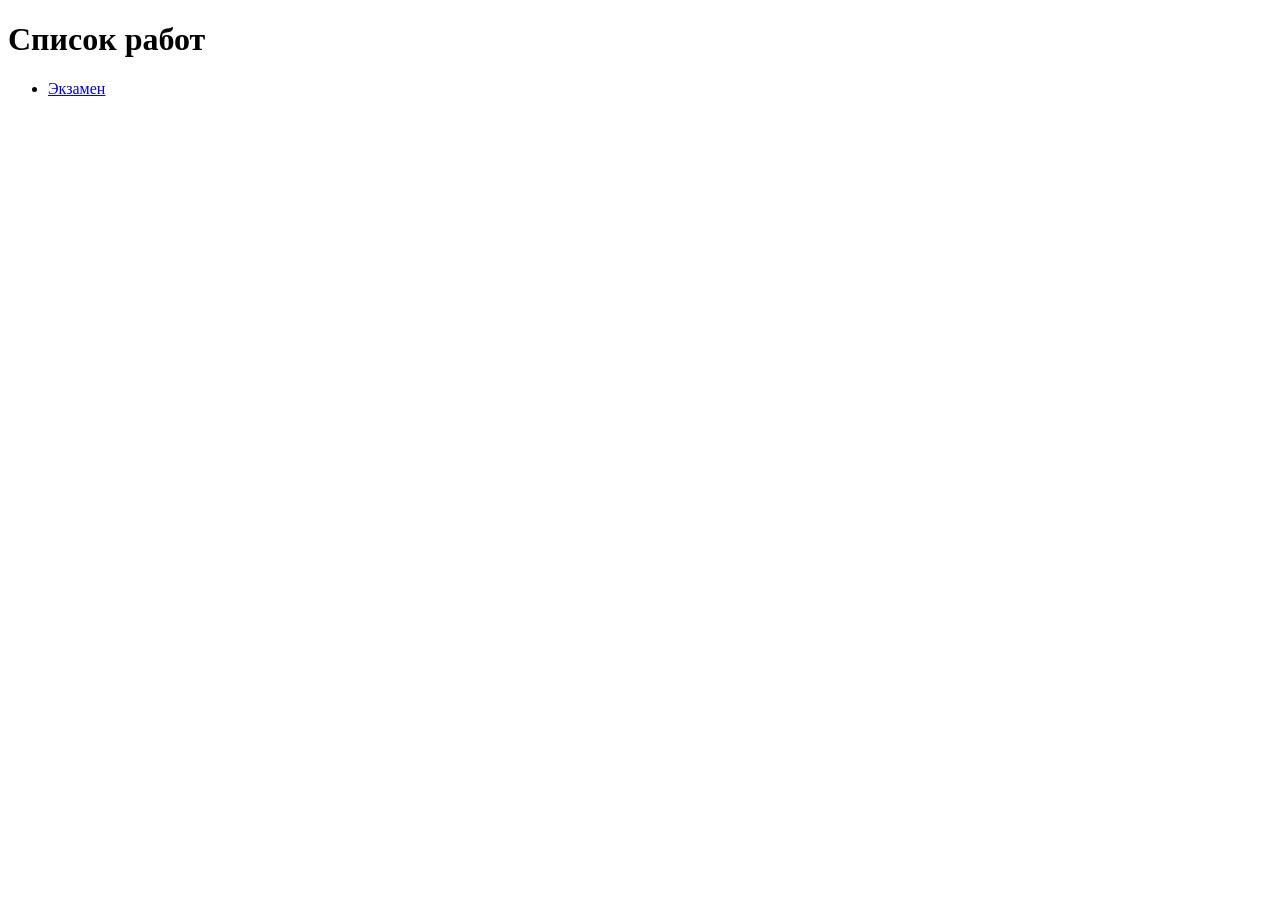
<file: index.html>
<!DOCTYPE html>
<html lang="ru">
<head>
    <meta charset="UTF-8">
    <title>Экзаменнационная работа</title>
</head>
<body>
    <h1>Список работ</h1>
    <ul>
        <li><a href="exam">Экзамен</a></li>
    </ul>
</body>
</html>
</file>
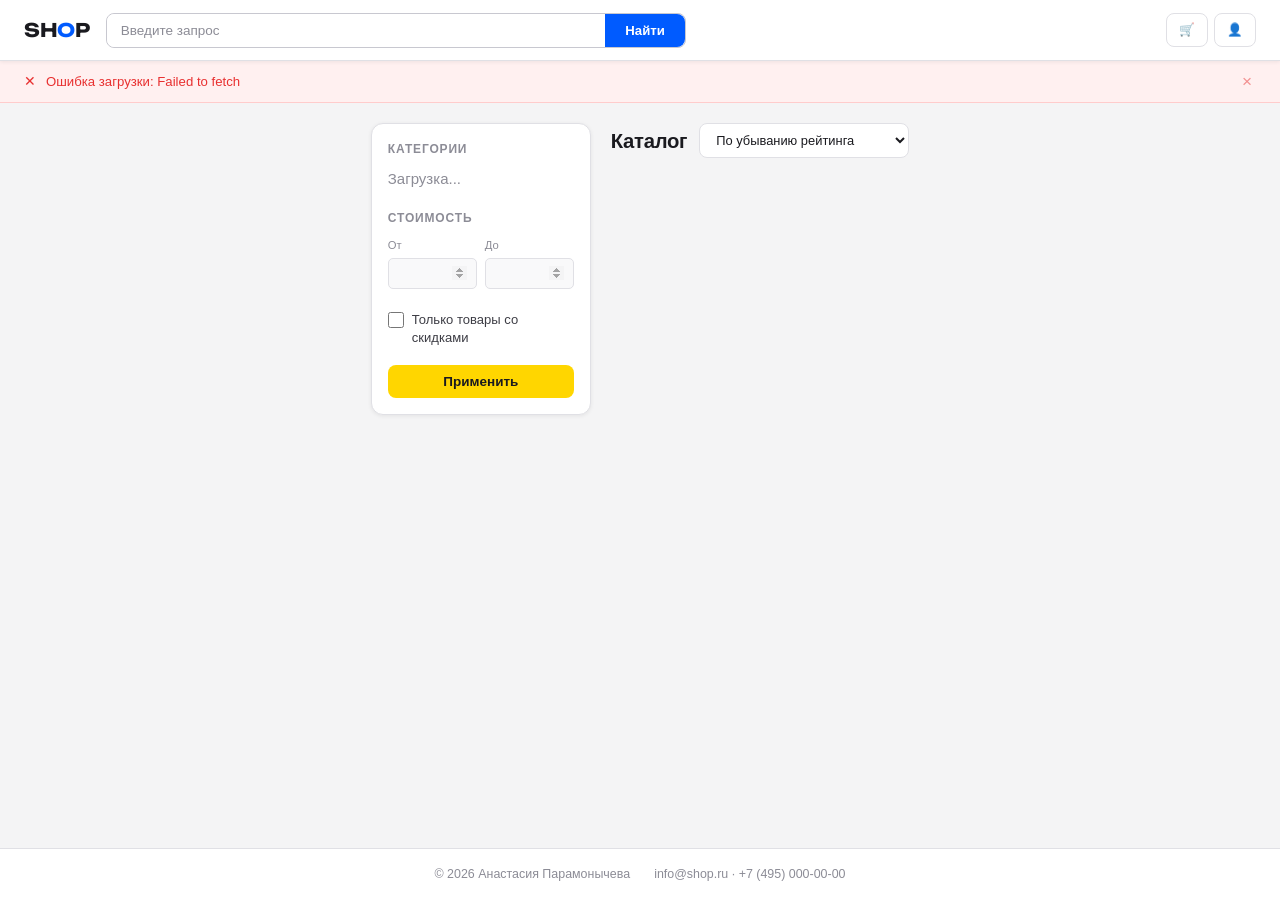
<file: exam/index.html>
<!DOCTYPE html>
<html lang="ru">
<head>
  <meta charset="UTF-8">
  <meta name="viewport" content="width=device-width, initial-scale=1.0">
  <title>SHOP — Каталог товаров</title>
  <link rel="stylesheet" href="css/style.css">
</head>
<body>

  <!-- шапка, чтобы было понятно где что -->
  <header class="header" role="banner">
    <div class="header__inner">
      <!-- логотип, букву О в кружочек обвела стилями -->
      <a href="index.html" class="header__logo">SH<span>O</span>P</a>

      <!-- поиск, сделала красивый инпут -->
      <div class="header__search" role="search">
        <input
          type="search"
          id="search-input"
          class="header__search-input"
          placeholder="Введите запрос"
          aria-label="Поиск по каталогу"
          autocomplete="off"
        >
        <button class="header__search-btn" id="search-btn" aria-label="Найти">Найти</button>
      </div>

      <!-- навигация, справа иконки -->
      <nav class="header__nav" aria-label="Навигация">
        <a href="cart.html" class="header__nav-btn" aria-label="Корзина">
          🛒
          <span class="header__cart-count hidden" aria-label="Товаров в корзине">0</span>
        </a>
        <a href="profile.html" class="header__nav-btn" aria-label="Личный кабинет">
          👤
        </a>
      </nav>
    </div>
  </header>

  <!-- уведомления, например когда товар добавили -->
  <div id="notifications" class="notifications" aria-live="polite"></div>

  <!-- тут главный контент -->
  <main class="page-layout" role="main">

    <!-- сайдбар с фильтрами, слева -->
    <aside class="sidebar" aria-label="Фильтры товаров">

      <!-- список категорий, загружается с бэка -->
      <section class="sidebar__section">
        <h2 class="sidebar__section-heading">Категории</h2>
        <div id="categories-list">
          <span class="text-muted">Загрузка...</span>
        </div>
      </section>

      <!-- фильтр по цене, сделала два поля -->
      <section class="sidebar__section">
        <h2 class="sidebar__section-heading">Стоимость</h2>
        <div class="price-range">
          <div class="price-range__field">
            <label for="price-from" class="price-range__label">От</label>
            <input
              type="number"
              id="price-from"
              class="price-range__input"
              min="0"
              aria-label="Минимальная цена"
            >
          </div>
          <div class="price-range__field">
            <label for="price-to" class="price-range__label">До</label>
            <input
              type="number"
              id="price-to"
              class="price-range__input"
              min="0"
              aria-label="Максимальная цена"
            >
          </div>
        </div>
      </section>

      <!-- галочка для товаров со скидкой -->
      <section class="sidebar__section">
        <label class="checkbox-item">
          <input type="checkbox" id="filter-discount">
          Только товары со скидками
        </label>
      </section>

      <!-- кнопка применить фильтры -->
      <button id="apply-filters" class="btn btn--apply">Применить</button>
    </aside>

    <!-- блок с товарами -->
    <section aria-label="Каталог товаров">
      <!-- заголовок и сортировка сверху -->
      <div class="catalog__header">
        <h1 class="catalog__title">Каталог</h1>
        <!-- выпадашка для сортировки, варианты все прописала -->
        <select id="sort-select" class="catalog__sort" aria-label="Сортировка товаров">
          <option value="rating-desc">По убыванию рейтинга</option>
          <option value="rating-asc">По возрастанию рейтинга</option>
          <option value="price-desc">По убыванию цены</option>
          <option value="price-asc">По возрастанию цены</option>
        </select>
      </div>

      <!-- сетка с карточками товаров, пока грузится спиннер -->
      <div id="goods-grid" class="catalog__grid" role="list">
        <div class="loader"><div class="loader__spinner"></div></div>
      </div>

      <!-- кнопка загрузить ещё, скрыта пока товаров мало -->
      <div class="catalog__more">
        <button id="load-more-btn" class="catalog__more-btn hidden">
          Загрузить ещё
        </button>
      </div>
    </section>

  </main>

  <!-- подвал с контактами -->
  <footer class="footer" role="contentinfo">
    <div class="footer__inner">
      <span>© 2026 Анастасия Парамонычева</span>
      <span class="footer__contacts">info@shop.ru · +7 (495) 000-00-00</span>
    </div>
  </footer>

  <!-- скрипты подключаю в правильном порядке -->
  <script src="js/api.js"></script>
  <script src="js/cart.js"></script>
  <script src="js/notifications.js"></script>
  <script src="js/catalog.js"></script>

</body>
</html>
</file>
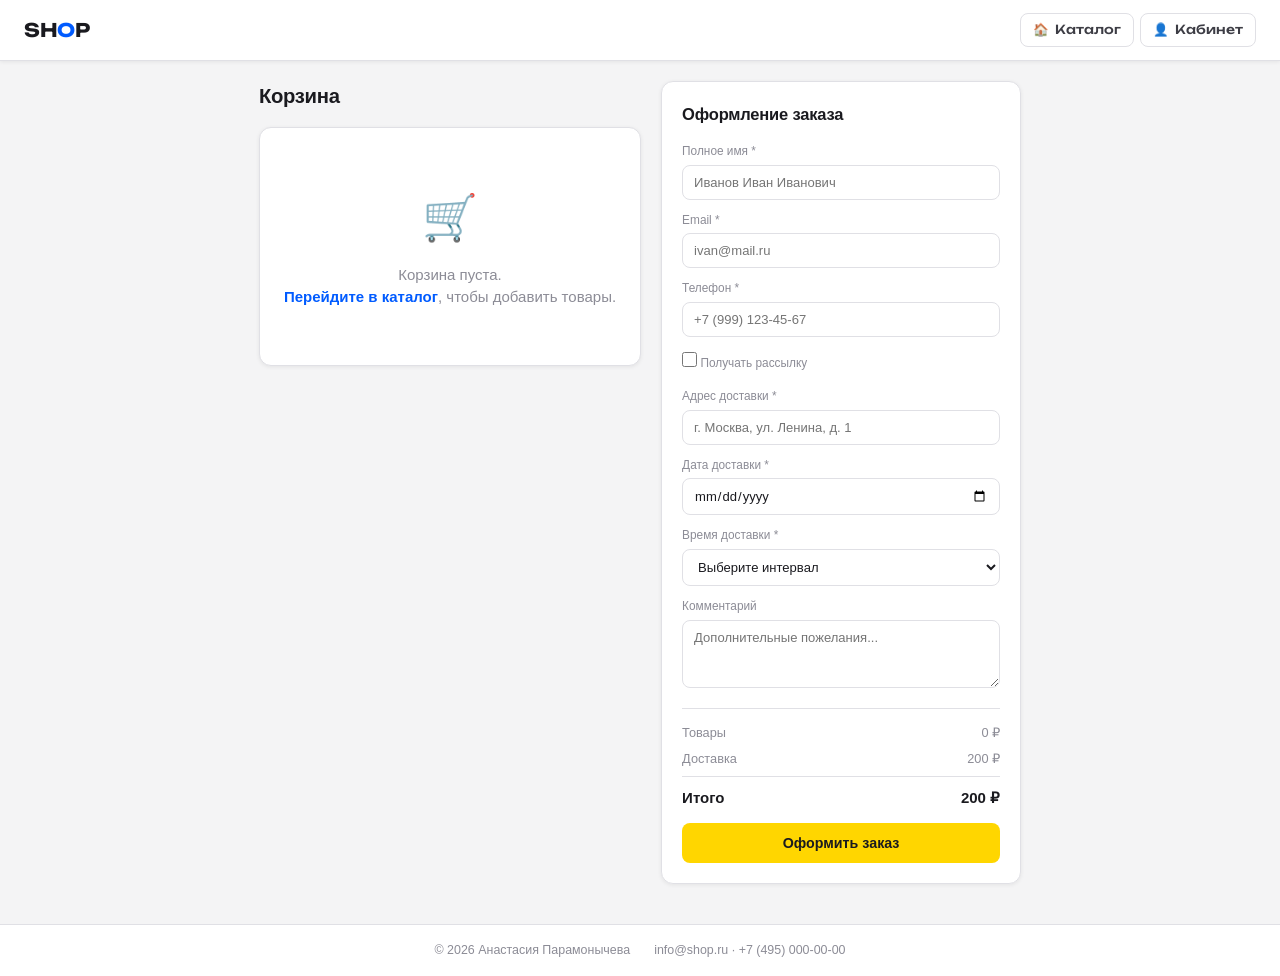
<file: exam/cart.html>
<!DOCTYPE html>
<html lang="ru">
<head>
  <meta charset="UTF-8">
  <meta name="viewport" content="width=device-width, initial-scale=1.0">
  <title>SHOP — Корзина</title>
  <link rel="stylesheet" href="css/style.css">
</head>
<body>

  <!-- шапка, как на других страницах, только вместо поиска пустышка -->
  <header class="header" role="banner">
    <div class="header__inner">
      <!-- логотип с буквой О в кружочке -->
      <a href="index.html" class="header__logo">SH<span>O</span>P</a>
      <!-- заглушка чтобы хедер не съезжал, поиска тут нет -->
      <div class="header__search header__search--hidden" aria-hidden="true"></div>
      <!-- навигация: каталог и кабинет -->
      <nav class="header__nav" aria-label="Навигация">
        <a href="index.html" class="header__nav-btn" aria-label="Каталог">🏠 <span>Каталог</span></a>
        <a href="profile.html" class="header__nav-btn" aria-label="Личный кабинет">👤 <span>Кабинет</span></a>
      </nav>
    </div>
  </header>

  <!-- контейнер для уведомлений, сюда будут падать сообщения -->
  <div id="notifications" class="notifications" aria-live="polite"></div>

  <!-- основная часть страницы, две колонки -->
  <main class="cart-page" role="main">

    <!-- левая колонка: список товаров в корзине -->
    <section aria-label="Товары в корзине">
      <h1 class="cart-section__title">Корзина</h1>

      <!-- заглушка пустой корзины, скрыта пока есть товары -->
      <div id="cart-empty" class="cart__empty hidden">
        <div class="cart__empty-icon">🛒</div>
        <p>Корзина пуста.<br>
          <a href="index.html">Перейдите в каталог</a>, чтобы добавить товары.
        </p>
      </div>

      <!-- сетка с карточками товаров, пока грузится спиннер -->
      <div id="cart-grid" class="cart__grid">
        <div class="loader"><div class="loader__spinner"></div></div>
      </div>
    </section>

    <!-- правая колонка: форма оформления заказа -->
    <aside>
      <div class="order-form">
        <h2 class="order-form__title">Оформление заказа</h2>

        <!-- имя, обязательное поле -->
        <div class="form-group">
          <label for="order-name">Полное имя *</label>
          <input type="text" id="order-name" class="form-control" placeholder="Иванов Иван Иванович" required>
        </div>

        <!-- email для подтверждения заказа -->
        <div class="form-group">
          <label for="order-email">Email *</label>
          <input type="email" id="order-email" class="form-control" placeholder="ivan@mail.ru" required>
        </div>

        <!-- телефон для связи с курьером -->
        <div class="form-group">
          <label for="order-phone">Телефон *</label>
          <input type="tel" id="order-phone" class="form-control" placeholder="+7 (999) 123-45-67" required>
        </div>

        <!-- чекбокс подписки на новости -->
        <div class="form-group">
          <label class="form-check">
            <input type="checkbox" id="order-subscribe">
            Получать рассылку
          </label>
        </div>

        <!-- куда везти товар -->
        <div class="form-group">
          <label for="order-address">Адрес доставки *</label>
          <input type="text" id="order-address" class="form-control" placeholder="г. Москва, ул. Ленина, д. 1" required>
        </div>

        <!-- когда везти, календарик -->
        <div class="form-group">
          <label for="order-date">Дата доставки *</label>
          <input type="date" id="order-date" class="form-control" required>
        </div>

        <!-- выбор временного интервала -->
        <div class="form-group">
          <label for="order-interval">Время доставки *</label>
          <select id="order-interval" class="form-control" required>
            <option value="">Выберите интервал</option>
            <option value="08:00-12:00">08:00 – 12:00</option>
            <option value="12:00-14:00">12:00 – 14:00</option>
            <option value="14:00-18:00">14:00 – 18:00</option>
            <option value="18:00-22:00">18:00 – 22:00</option>
          </select>
        </div>

        <!-- комментарий для курьера, необязательно -->
        <div class="form-group">
          <label for="order-comment">Комментарий</label>
          <textarea id="order-comment" class="form-control" placeholder="Дополнительные пожелания..."></textarea>
        </div>

        <!-- блок с итогами: товары, доставка, всего -->
        <div class="order-summary">
          <div class="order-summary__row">
            <span>Товары</span>
            <span id="summary-goods">0 ₽</span>
          </div>
          <div class="order-summary__row">
            <span>Доставка</span>
            <span id="summary-delivery">200 ₽</span>
          </div>
          <div class="order-summary__total">
            <span>Итого</span>
            <span id="summary-total">200 ₽</span>
          </div>
        </div>

        <!-- кнопка отправки заказа -->
        <button id="submit-order" class="order-form__submit">Оформить заказ</button>
      </div>
    </aside>

  </main>

  <!-- подвал с контактами и копирайтом -->
  <footer class="footer" role="contentinfo">
    <div class="footer__inner">
      <span>© 2026 Анастасия Парамонычева</span>
      <span class="footer__contacts">info@shop.ru · +7 (495) 000-00-00</span>
    </div>
  </footer>

  <!-- подключаю скрипты по порядку, cart-page.js отвечает за страницу корзины -->
  <script src="js/api.js"></script>
  <script src="js/cart.js"></script>
  <script src="js/notifications.js"></script>
  <script src="js/cart-page.js"></script>

</body>
</html>
</file>
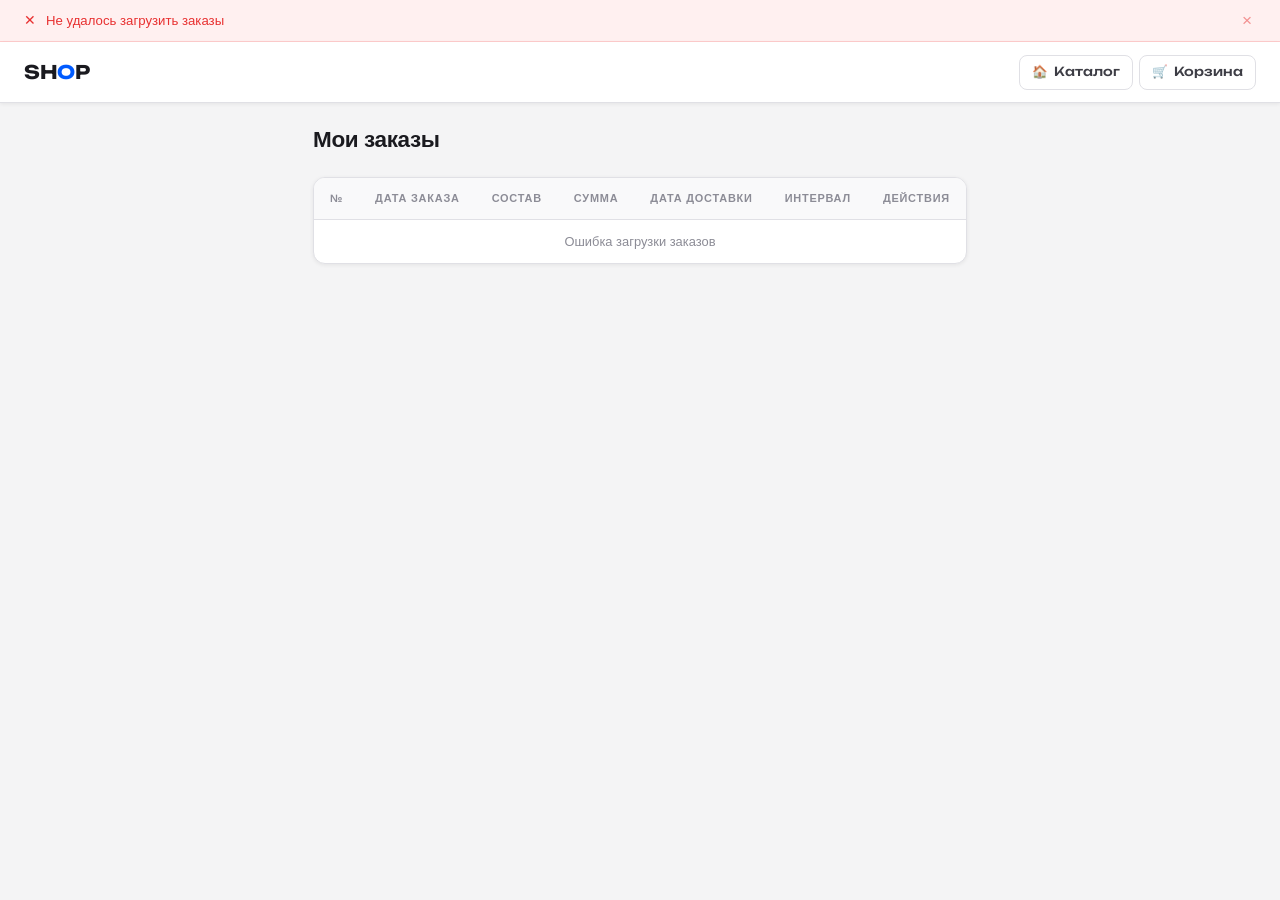
<file: exam/profile.html>
<!DOCTYPE html>
<html lang="ru">
<head>
  <meta charset="UTF-8">
  <meta name="viewport" content="width=device-width, initial-scale=1.0">
  <title>SHOP — Личный кабинет</title>
  <link rel="stylesheet" href="css/style.css">
</head>
<body>

  <!-- сверху будут всплывать уведомления, типа сохранилось или ошибка -->
  <div id="notifications" class="notifications" aria-live="polite"></div>

  <!-- шапка, тут без поиска, просто лого и навигация -->
  <header class="header" role="banner">
    <div class="header__inner">
      <!-- логотип, буква О в кружке -->
      <a href="index.html" class="header__logo">SH<span>O</span>P</a>

      <!-- пустышка для выравнивания, чтобы шапка не ломалась -->
      <div class="header__search header__search--hidden" aria-hidden="true"></div>

      <!-- менюшка с иконками, можно вернуться в каталог или в корзину -->
      <nav class="header__nav" aria-label="Навигация">
        <a href="index.html" class="header__nav-btn" aria-label="Каталог">
          🏠 <span>Каталог</span>
        </a>
        <a href="cart.html" class="header__nav-btn" aria-label="Корзина">
          🛒 <span>Корзина</span>
          <span class="header__cart-count">0</span>
        </a>
      </nav>
    </div>
  </header>

  <!-- тут таблица с заказами -->
  <main class="profile-page" role="main">
    <h1 class="profile-page__title">Мои заказы</h1>

    <div class="orders-table-wrap">
      <!-- таблица заказов, грузится с сервера -->
      <table class="orders-table" aria-label="Таблица заказов">
        <thead>
          <tr>
            <th scope="col">№</th>
            <th scope="col">Дата заказа</th>
            <th scope="col">Состав</th>
            <th scope="col">Сумма</th>
            <th scope="col">Дата доставки</th>
            <th scope="col">Интервал</th>
            <th scope="col">Действия</th>
          </tr>
        </thead>
        <tbody id="orders-tbody">
          <tr>
            <td colspan="7" class="orders-empty">
              <!-- пока грузится показываем спиннер -->
              <div class="loader"><div class="loader__spinner"></div></div>
            </td>
          </tr>
        </tbody>
      </table>
    </div>
  </main>


  <!-- модалка просмотра заказа, открывается по кнопке "глазик" -->
  <div id="modal-view" class="modal-overlay hidden" role="dialog" aria-modal="true" aria-labelledby="view-modal-title">
    <div class="modal">
      <div class="modal__header">
        <h2 class="modal__title" id="view-modal-title">Заказ</h2>
        <!-- крестик закрытия, обработчик в profile.js -->
        <button class="modal__close" aria-label="Закрыть">×</button>
      </div>
      <div class="modal__body" id="view-modal-content">
        <!-- сюда js подгрузит детали заказа -->
      </div>
      <div class="modal__footer">
        <button class="btn btn--secondary" data-action="cancel">Закрыть</button>
      </div>
    </div>
  </div>


  <!-- модалка редактирования заказа, там форма -->
  <div id="modal-edit" class="modal-overlay hidden" role="dialog" aria-modal="true" aria-labelledby="edit-modal-title">
    <div class="modal">
      <div class="modal__header">
        <h2 class="modal__title" id="edit-modal-title">Редактирование заказа</h2>
        <button class="modal__close" aria-label="Закрыть">×</button>
      </div>
      <div class="modal__body">

        <!-- поля формы, почти все обязательные -->
        <div class="form-group">
          <label for="edit-name">Имя *</label>
          <input type="text" id="edit-name" class="form-control" required>
        </div>

        <div class="form-group">
          <label for="edit-email">Email *</label>
          <input type="email" id="edit-email" class="form-control" required>
        </div>

        <div class="form-group">
          <label for="edit-phone">Телефон *</label>
          <input type="tel" id="edit-phone" class="form-control" required>
        </div>

        <!-- чекбокс подписки на рассылку -->
        <div class="form-group">
          <label class="form-check">
            <input type="checkbox" id="edit-subscribe">
            Получать рассылку
          </label>
        </div>

        <div class="form-group">
          <label for="edit-address">Адрес доставки *</label>
          <input type="text" id="edit-address" class="form-control" required>
        </div>

        <!-- дата доставки через календарик -->
        <div class="form-group">
          <label for="edit-delivery-date">Дата доставки</label>
          <input type="date" id="edit-delivery-date" class="form-control">
        </div>

        <!-- интервал доставки выпадающий список -->
        <div class="form-group">
          <label for="edit-interval">Интервал доставки</label>
          <select id="edit-interval" class="form-control">
            <option value="">Выберите интервал</option>
            <option value="08:00-12:00">08:00 – 12:00</option>
            <option value="12:00-14:00">12:00 – 14:00</option>
            <option value="14:00-18:00">14:00 – 18:00</option>
            <option value="18:00-22:00">18:00 – 22:00</option>
          </select>
        </div>

        <!-- комментарий к заказу, необязательное поле -->
        <div class="form-group">
          <label for="edit-comment">Комментарий</label>
          <textarea id="edit-comment" class="form-control"></textarea>
        </div>

      </div>
      <div class="modal__footer">
        <button class="btn btn--secondary" data-action="cancel">Отмена</button>
        <!-- кнопка сохранить, вешается обработчик в profile.js -->
        <button class="btn btn--primary" id="btn-save-edit">Сохранить</button>
      </div>
    </div>
  </div>


  <!-- модалка подтверждения удаления -->
  <div id="modal-delete" class="modal-overlay hidden" role="dialog" aria-modal="true" aria-labelledby="delete-modal-title">
    <div class="modal">
      <div class="modal__header">
        <h2 class="modal__title" id="delete-modal-title">Подтверждение</h2>
        <button class="modal__close" aria-label="Закрыть">×</button>
      </div>
      <div class="modal__body">
        <p>Вы уверены, что хотите удалить заказ? Это действие нельзя отменить.</p>
      </div>
      <div class="modal__footer">
        <button class="btn btn--secondary" data-action="cancel">Нет</button>
        <!-- кнопка подтверждения удаления -->
        <button class="btn btn--danger" id="btn-confirm-delete">Да, удалить</button>
      </div>
    </div>
  </div>


  <!-- подключаю скрипты, порядок важен чтобы ничего не сломалось -->
  <script src="js/api.js"></script>
  <script src="js/cart.js"></script>
  <script src="js/notifications.js"></script>
  <script src="js/profile.js"></script>

</body>
</html>
</file>
<file: exam/css/style.css>
/* ==========================================
   SHOP — Интернет-магазин
   Стиль: Яндекс Маркет
   ========================================== */

@import url('https://fonts.googleapis.com/css2?family=Unbounded:wght@700&family=Nunito:ital,wght@0,400;0,600;0,700;0,800;0,900;1,700&display=swap');

/* ==========================================
   CSS-ПЕРЕМЕННЫЕ
   ========================================== */
:root {
  --c-bg:           #F4F4F5;
  --c-surface:      #FFFFFF;
  --c-surface-2:    #F9F9FA;
  --c-border:       #E0E0E5;
  --c-border-dark:  #C8C8D0;
  --c-text:         #1A1A1F;
  --c-text-secondary: #3D3D45;
  --c-text-muted:   #8C8C96;
  --c-accent:       #005BFF;
  --c-accent-hover: #0047D4;
  --c-accent-light: #EBF0FF;
  --c-yellow:       #FFD600;
  --c-yellow-hover: #F0C800;
  --c-danger:       #E83030;
  --c-danger-hover: #CC2020;
  --c-danger-bg:    #FFF0F0;
  --c-info:         #005BFF;
  --c-info-bg:      #EBF0FF;
  --c-success:      #1A9E3F;
  --c-success-bg:   #EDFAF2;
  --c-star:         #FFB400;
  --c-price-old:    #AEAEBC;
  --c-discount:     #E83030;

  --shadow-sm:   0 1px 4px rgba(0,0,0,0.07);
  --shadow-md:   0 2px 12px rgba(0,0,0,0.09);
  --shadow-lg:   0 8px 32px rgba(0,0,0,0.12);
  --shadow-card: 0 1px 3px rgba(0,0,0,0.06), 0 2px 8px rgba(0,0,0,0.05);

  /* Радиус скругления */
  --border-radius:    12px;
  --border-radius-sm: 8px;
  --border-radius-xs: 5px;

  --font-body: 'Inter', -apple-system, BlinkMacSystemFont, 'Segoe UI', sans-serif;

  /* Длительность перехода */
  --transition: 0.15s ease;

  --sidebar-width: 220px;
  --header-height: 60px;
}

/* ==========================================
   СБРОС И БАЗОВЫЕ СТИЛИ
   ========================================== */
*, *::before, *::after { box-sizing: border-box; margin: 0; padding: 0; }
html { font-size: 15px; scroll-behavior: smooth; }
body {
  font-family: var(--font-body);
  background: var(--c-bg);
  color: var(--c-text);
  line-height: 1.5;
  display: flex;
  flex-direction: column;
  min-height: 100vh;
  -webkit-font-smoothing: antialiased;
}
a    { text-decoration: none; color: inherit; }
img  { max-width: 100%; display: block; }
button, input, select, textarea { font-family: var(--font-body); }
button { cursor: pointer; }

/* ==========================================
   ХЕДЕР
   ========================================== */
.header {
  background: var(--c-surface);
  border-bottom: 1px solid var(--c-border);
  position: sticky;
  top: 0;
  z-index: 200;
  box-shadow: var(--shadow-sm);
  font-family: 'Unbounded', sans-serif;
}

.header__inner {
  max-width: 1380px;
  margin: 0 auto;
  padding: 0 24px;
  height: var(--header-height);
  display: flex;
  align-items: center;
  gap: 16px;
}

/* Логотип */
.header__logo {
  font-size: 1.25rem;
  font-weight: 700;
  letter-spacing: -0.3px;
  white-space: nowrap;
  flex-shrink: 0;
  color: var(--c-text);
}
.header__logo span {
  color: var(--c-accent);
}

/* Поиск */
.header__search {
  flex: 1;
  max-width: 580px;
  /* position: relative нужен для выпадающего списка автодополнения */
  position: relative;
  display: flex;
  border-radius: var(--border-radius-sm);
  overflow: visible;
  border: 1.5px solid var(--c-border-dark);
  transition: border-color var(--transition), box-shadow var(--transition);
}
.header__search:focus-within {
  border-color: var(--c-accent);
  box-shadow: 0 0 0 3px rgba(0,91,255,0.12);
}

/* Невидимый блок-заглушка для страниц без поиска */
.header__search--hidden {
  visibility: hidden;
}

.header__search-input {
  flex: 1;
  padding: 9px 14px;
  border: none;
  font-size: 0.9rem;
  background: var(--c-surface);
  color: var(--c-text);
  outline: none;
  border-radius: var(--border-radius-sm) 0 0 var(--border-radius-sm);
}
.header__search-input::placeholder { color: var(--c-text-muted); }

.header__search-btn {
  padding: 9px 20px;
  background: var(--c-accent);
  color: #fff;
  border: none;
  font-size: 0.88rem;
  font-weight: 600;
  transition: background var(--transition);
  white-space: nowrap;
  flex-shrink: 0;
  border-radius: 0 var(--border-radius-sm) var(--border-radius-sm) 0;
}
.header__search-btn:hover { background: var(--c-accent-hover); }

/* Иконки навигации */
.header__nav {
  display: flex;
  align-items: center;
  gap: 6px;
  margin-left: auto;
  flex-shrink: 0;
}

.header__nav-btn {
  display: flex;
  align-items: center;
  gap: 6px;
  padding: 7px 12px;
  border-radius: var(--border-radius-sm);
  border: 1.5px solid var(--c-border);
  background: transparent;
  font-size: 0.83rem;
  font-weight: 500;
  color: var(--c-text-secondary);
  transition: all var(--transition);
}
.header__nav-btn:hover {
  border-color: var(--c-accent);
  color: var(--c-accent);
  background: var(--c-accent-light);
}

.header__cart-count {
  background: var(--c-accent);
  color: #fff;
  border-radius: 50%;
  font-size: 0.65rem;
  font-weight: 700;
  min-width: 17px;
  height: 17px;
  display: inline-flex;
  align-items: center;
  justify-content: center;
  padding: 0 3px;
}

/* ==========================================
   АВТОДОПОЛНЕНИЕ ПОИСКА
   ========================================== */

/* Выпадающий список вариантов */
.search-autocomplete {
  position: absolute;
  top: calc(100% + 4px);
  left: -1px;
  right: -1px;
  background: var(--c-surface);
  border: 1.5px solid var(--c-accent);
  border-radius: var(--border-radius-sm);
  box-shadow: var(--shadow-md);
  z-index: 500;
  /* Ограничиваем высоту и включаем прокрутку при большом числе вариантов */
  max-height: 280px;
  overflow-y: auto;
  /* По умолчанию скрыт */
  display: none;
}

/* Состояние «видимый» добавляется через JS */
.search-autocomplete--visible {
  display: block;
}

.search-autocomplete__item {
  padding: 9px 14px;
  font-size: 0.88rem;
  color: var(--c-text);
  cursor: pointer;
  transition: background var(--transition), color var(--transition);
  /* Длинные строки обрезаем */
  overflow: hidden;
  text-overflow: ellipsis;
  white-space: nowrap;
}
.search-autocomplete__item:not(:last-child) {
  border-bottom: 1px solid var(--c-border);
}
.search-autocomplete__item:hover,
.search-autocomplete__item--active {
  background: var(--c-accent-light);
  color: var(--c-accent);
}

/* ==========================================
   УВЕДОМЛЕНИЯ
   ========================================== */
.notifications { width: 100%; }

.notification {
  display: flex;
  align-items: center;
  gap: 10px;
  padding: 10px 24px;
  font-size: 0.88rem;
  font-weight: 500;
  animation: notifIn 0.2s ease;
}
@keyframes notifIn {
  from { opacity: 0; transform: translateY(-6px); }
  to   { opacity: 1; transform: translateY(0); }
}

.notification--success { background: var(--c-success-bg); border-bottom: 1px solid #C3EDCD; color: var(--c-success); }
.notification--error   { background: var(--c-danger-bg);  border-bottom: 1px solid #FFCCCC; color: var(--c-danger); }
.notification--info    { background: var(--c-info-bg);    border-bottom: 1px solid #C0D4FF; color: var(--c-accent); }

.notification__icon  { flex-shrink: 0; font-size: 0.95rem; }
.notification__text  { flex: 1; }
.notification__close {
  background: none; border: none; font-size: 1.15rem;
  cursor: pointer; color: inherit; opacity: 0.5;
  padding: 0 4px; line-height: 1; transition: opacity var(--transition);
}
.notification__close:hover { opacity: 1; }

/* ==========================================
   ГЛАВНАЯ — LAYOUT
   ========================================== */
.page-layout {
  max-width: 1380px;
  margin: 0 auto;
  padding: 20px 24px 40px;
  display: grid;
  grid-template-columns: var(--sidebar-width) 1fr;
  gap: 20px;
  align-items: start;
  flex: 1;
}

/* ==========================================
   САЙДБАР
   ========================================== */
.sidebar {
  background: var(--c-surface);
  border: 1px solid var(--c-border);
  border-radius: var(--border-radius);
  padding: 16px;
  position: sticky;
  top: calc(var(--header-height) + 12px);
  box-shadow: var(--shadow-sm);
}

.sidebar__section { margin-bottom: 18px; }
.sidebar__section:last-of-type { margin-bottom: 14px; }

.sidebar__section-heading {
  font-size: 0.8rem;
  font-weight: 700;
  text-transform: uppercase;
  letter-spacing: 0.07em;
  color: var(--c-text-muted);
  margin-bottom: 10px;
}

.checkbox-item {
  display: flex;
  align-items: flex-start;
  gap: 8px;
  padding: 4px 0;
  font-size: 0.87rem;
  color: var(--c-text-secondary);
  cursor: pointer;
  line-height: 1.4;
  transition: color var(--transition);
}
.checkbox-item:hover { color: var(--c-accent); }
.checkbox-item input[type="checkbox"] {
  width: 16px; height: 16px; margin-top: 1px;
  accent-color: var(--c-accent); cursor: pointer; flex-shrink: 0;
  border-radius: 4px;
}

.price-range { display: grid; grid-template-columns: 1fr 1fr; gap: 8px; }
.price-range__field { display: flex; flex-direction: column; gap: 4px; }
.price-range__label { font-size: 0.75rem; color: var(--c-text-muted); font-weight: 500; }
.price-range__input {
  width: 100%; padding: 7px 9px;
  border: 1.5px solid var(--c-border);
  border-radius: var(--border-radius-xs); font-size: 0.87rem;
  outline: none; background: var(--c-surface-2);
  color: var(--c-text);
  transition: border-color var(--transition), box-shadow var(--transition);
  -moz-appearance: textfield;
}
.price-range__input::-webkit-inner-spin-button,
.price-range__input::-webkit-outer-spin-button { opacity: 0.5; }
.price-range__input:focus {
  border-color: var(--c-accent);
  box-shadow: 0 0 0 3px rgba(0,91,255,0.1);
}

/* Кнопка «Применить» — жёлтая как у Маркета */
.btn--apply {
  width: 100%; padding: 10px;
  background: var(--c-yellow);
  color: var(--c-text);
  border: none;
  border-radius: var(--border-radius-sm);
  font-size: 0.88rem;
  font-weight: 600;
  transition: background var(--transition), box-shadow var(--transition);
}
.btn--apply:hover {
  background: var(--c-yellow-hover);
  box-shadow: 0 2px 8px rgba(255,214,0,0.4);
}

/* ==========================================
   КАТАЛОГ
   ========================================== */
.catalog__header {
  display: flex;
  align-items: center;
  justify-content: space-between;
  gap: 12px;
  margin-bottom: 16px;
}

.catalog__title {
  font-size: 1.35rem;
  font-weight: 700;
  color: var(--c-text);
  letter-spacing: -0.3px;
}

.catalog__sort {
  padding: 8px 12px;
  border: 1.5px solid var(--c-border);
  border-radius: var(--border-radius-sm);
  background: var(--c-surface);
  color: var(--c-text);
  font-size: 0.86rem;
  outline: none;
  cursor: pointer;
  min-width: 210px;
  transition: border-color var(--transition);
}
.catalog__sort:focus {
  border-color: var(--c-accent);
  box-shadow: 0 0 0 3px rgba(0,91,255,0.1);
}

.catalog__grid {
  display: grid;
  grid-template-columns: repeat(auto-fill, minmax(200px, 1fr));
  gap: 12px;
}

.catalog__more { margin-top: 24px; }

.catalog__more-btn {
  width: 100%; padding: 12px;
  background: var(--c-surface);
  color: var(--c-accent);
  border: 1.5px solid var(--c-accent);
  border-radius: var(--border-radius-sm);
  font-size: 0.9rem;
  font-weight: 600;
  transition: all var(--transition);
}
.catalog__more-btn:hover {
  background: var(--c-accent-light);
}

.catalog__empty {
  grid-column: 1 / -1;
  text-align: center;
  padding: 60px 20px;
  color: var(--c-text-muted);
}
.catalog__empty-icon { font-size: 2.6rem; margin-bottom: 12px; }
.catalog__empty-text { font-size: 0.93rem; }

/* ==========================================
   КАРТОЧКА ТОВАРА
   ========================================== */
.product-card {
  background: var(--c-surface);
  border: 1px solid var(--c-border);
  border-radius: var(--border-radius);
  overflow: hidden;
  display: flex;
  flex-direction: column;
  transition: box-shadow var(--transition), border-color var(--transition);
  box-shadow: var(--shadow-card);
}
.product-card:hover {
  box-shadow: var(--shadow-md);
  border-color: #D0D0DC;
}

.product-card__image-wrap {
  width: 100%; aspect-ratio: 1 / 1;
  overflow: hidden; background: var(--c-surface-2);
  position: relative; flex-shrink: 0;
  display: flex; align-items: center; justify-content: center;
}

.product-card__image {
  width: 100%; height: 100%;
  object-fit: contain;
  padding: 8px;
  transition: transform 0.3s ease;
  display: block;
}
.product-card:hover .product-card__image { transform: scale(1.05); }

/* Плейсхолдер изображения */
.product-card__image-placeholder {
  width: 100%; height: 100%;
  position: absolute; inset: 0;
  display: flex; flex-direction: column;
  align-items: center; justify-content: center;
  gap: 7px; background: #F2F2F5; overflow: hidden;
}
.product-card__image-placeholder::before,
.product-card__image-placeholder::after {
  content: ''; position: absolute;
  width: 1px; height: 160%; top: -30%; left: 50%;
  background: #DCDCE0;
}
.product-card__image-placeholder::before { transform: translateX(-50%) rotate(32deg); }
.product-card__image-placeholder::after  { transform: translateX(-50%) rotate(-32deg); }
.product-card__image-placeholder-icon {
  font-size: 1.6rem; position: relative; z-index: 1;
  filter: grayscale(1) opacity(0.4);
}
.product-card__image-placeholder-text {
  font-size: 0.75rem; color: var(--c-text-muted);
  text-align: center; position: relative; z-index: 1;
}

/* Бейдж скидки */
.product-card__badge {
  position: absolute; top: 8px; left: 8px;
  background: var(--c-discount); color: #fff;
  font-size: 0.7rem; font-weight: 700;
  padding: 2px 7px; border-radius: 20px; z-index: 2;
}

/* Тело карточки */
.product-card__body {
  padding: 10px 12px 6px; flex: 1;
  display: flex; flex-direction: column; gap: 5px;
}

.product-card__name {
  font-size: 0.85rem; font-weight: 400;
  line-height: 1.4; color: var(--c-text);
  display: -webkit-box; -webkit-line-clamp: 3;
  -webkit-box-orient: vertical; overflow: hidden;
}

.product-card__rating {
  display: flex; align-items: center; gap: 4px;
  margin-top: 2px;
}
.product-card__rating-value {
  font-size: 0.78rem; color: var(--c-text-muted); font-weight: 500;
}
.stars { color: var(--c-star); font-size: 0.78rem; letter-spacing: 0.5px; line-height: 1; }

/* Цена */
.product-card__price {
  margin-top: auto; padding-top: 6px;
  display: flex; align-items: baseline; gap: 6px; flex-wrap: wrap;
}
.product-card__price-current {
  font-size: 1.05rem; font-weight: 700; color: var(--c-text);
}
.product-card__price-old {
  font-size: 0.8rem; color: var(--c-price-old); text-decoration: line-through;
}
.product-card__price-discount {
  font-size: 0.78rem; font-weight: 600; color: var(--c-discount);
}

/* Кнопка добавить в корзину */
.product-card__footer { padding: 8px 12px 12px; }

.product-card__btn {
  width: 100%; padding: 9px;
  background: var(--c-yellow);
  color: var(--c-text);
  border: none;
  border-radius: var(--border-radius-sm);
  font-size: 0.84rem; font-weight: 600;
  display: flex; align-items: center; justify-content: center; gap: 5px;
  transition: background var(--transition), box-shadow var(--transition);
}
.product-card__btn:hover {
  background: var(--c-yellow-hover);
  box-shadow: 0 2px 8px rgba(255,214,0,0.5);
}
.product-card__btn--added {
  background: var(--c-accent-light);
  color: var(--c-accent);
  border: 1.5px solid var(--c-accent);
}
.product-card__btn--added:hover {
  background: var(--c-accent);
  color: #fff;
}


.loader {
  grid-column: 1 / -1;
  display: flex; align-items: center; justify-content: center;
  padding: 60px 0;
}
.loader__spinner {
  width: 36px; height: 36px;
  border: 3px solid var(--c-border);
  border-top-color: var(--c-accent);
  border-radius: 50%;
  animation: spin 0.7s linear infinite;
}
@keyframes spin { to { transform: rotate(360deg); } }


.btn {
  display: inline-flex; align-items: center; justify-content: center;
  gap: 7px; padding: 9px 20px;
  border-radius: var(--border-radius-sm); border: none;
  font-size: 0.9rem; font-weight: 600;
  transition: all var(--transition); cursor: pointer;
}
.btn--primary { background: var(--c-accent); color: #fff; }
.btn--primary:hover { background: var(--c-accent-hover); }
.btn--danger { background: var(--c-danger); color: #fff; }
.btn--danger:hover { background: var(--c-danger-hover); }
.btn--secondary { background: #EEEEF2; color: var(--c-text); }
.btn--secondary:hover { background: #E2E2E8; }
.btn--ghost { background: transparent; border: 1.5px solid var(--c-border-dark); color: var(--c-text); }
.btn--ghost:hover { background: var(--c-surface-2); }
.btn--icon {
  padding: 7px 8px; background: transparent;
  border: 1.5px solid var(--c-border);
  border-radius: var(--border-radius-sm); font-size: 1rem;
  color: var(--c-text-muted); transition: all var(--transition);
}
.btn--icon:hover { border-color: var(--c-accent); color: var(--c-accent); background: var(--c-accent-light); }
.btn--icon-danger:hover { border-color: var(--c-danger); color: var(--c-danger); background: var(--c-danger-bg); }

.cart-page {
  max-width: 1380px; margin: 0 auto;
  padding: 20px 24px 40px;
  display: grid; grid-template-columns: 1fr 360px;
  gap: 20px; align-items: start; flex: 1;
}

.cart-section__title {
  font-size: 1.35rem; font-weight: 700;
  letter-spacing: -0.3px; margin-bottom: 16px;
}

.cart__empty {
  background: var(--c-surface); border: 1px solid var(--c-border);
  border-radius: var(--border-radius); padding: 56px 24px;
  text-align: center; color: var(--c-text-muted);
  box-shadow: var(--shadow-sm);
}
.cart__empty-icon { font-size: 3rem; margin-bottom: 12px; }
.cart__empty a { color: var(--c-accent); font-weight: 600; }

.cart__grid {
  display: grid;
  grid-template-columns: repeat(auto-fill, minmax(170px, 1fr));
  gap: 12px;
}

.cart-card {
  background: var(--c-surface); border: 1px solid var(--c-border);
  border-radius: var(--border-radius); overflow: hidden;
  display: flex; flex-direction: column;
  box-shadow: var(--shadow-card);
}
.cart-card__image-wrap {
  width: 100%; aspect-ratio: 1/1;
  overflow: hidden; background: var(--c-surface-2);
  position: relative;
  display: flex; align-items: center; justify-content: center;
}
.cart-card__image { width: 100%; height: 100%; object-fit: contain; padding: 8px; }
.cart-card__image-placeholder {
  width: 100%; height: 100%;
  display: flex; flex-direction: column;
  align-items: center; justify-content: center;
  background: var(--c-surface-2);
  position: absolute; inset: 0;
  color: var(--c-text-muted); font-size: 0.78rem; gap: 5px;
}
.cart-card__body {
  padding: 10px; flex: 1;
  display: flex; flex-direction: column; gap: 6px;
}
.cart-card__name {
  font-size: 0.84rem; font-weight: 400; line-height: 1.35;
  display: -webkit-box; -webkit-line-clamp: 2;
  -webkit-box-orient: vertical; overflow: hidden;
}
.cart-card__price { font-size: 0.95rem; font-weight: 700; }
.cart-card__remove {
  margin-top: auto; width: 100%;
  padding: 7px; background: transparent;
  border: 1.5px solid var(--c-border);
  border-radius: var(--border-radius-xs);
  font-size: 0.8rem; color: var(--c-danger);
  display: flex; align-items: center; justify-content: center; gap: 4px;
  transition: all var(--transition);
}
.cart-card__remove:hover { background: var(--c-danger-bg); border-color: var(--c-danger); }

.order-form {
  background: var(--c-surface);
  border: 1px solid var(--c-border);
  border-radius: var(--border-radius);
  padding: 20px;
  position: sticky;
  top: calc(var(--header-height) + 12px);
  box-shadow: var(--shadow-sm);
}
.order-form__title {
  font-size: 1.1rem; font-weight: 700;
  letter-spacing: -0.2px; margin-bottom: 16px;
}

.form-group { margin-bottom: 12px; }
.form-group label {
  display: block; font-size: 0.79rem;
  font-weight: 500; color: var(--c-text-muted); margin-bottom: 4px;
}
.form-control {
  width: 100%; padding: 9px 11px;
  border: 1.5px solid var(--c-border);
  border-radius: var(--border-radius-sm); font-size: 0.87rem;
  background: var(--c-surface); color: var(--c-text);
  outline: none; transition: border-color var(--transition), box-shadow var(--transition);
}
.form-control:focus {
  border-color: var(--c-accent);
  box-shadow: 0 0 0 3px rgba(0,91,255,0.1);
}
textarea.form-control { resize: vertical; min-height: 68px; }
.form-check {
  display: flex; align-items: center; gap: 8px;
  font-size: 0.87rem; cursor: pointer; padding: 3px 0;
  color: var(--c-text-secondary);
}
.form-check input { accent-color: var(--c-accent); width: 15px; height: 15px; cursor: pointer; }

.order-summary { border-top: 1px solid var(--c-border); padding-top: 14px; margin-top: 14px; }
.order-summary__row {
  display: flex; justify-content: space-between;
  font-size: 0.85rem; color: var(--c-text-muted); margin-bottom: 6px;
}
.order-summary__total {
  display: flex; justify-content: space-between;
  font-size: 1rem; font-weight: 700;
  padding-top: 10px; border-top: 1px solid var(--c-border); margin-top: 8px;
}

.order-form__submit {
  width: 100%; padding: 12px; margin-top: 14px;
  background: var(--c-yellow); color: var(--c-text);
  border: none; border-radius: var(--border-radius-sm);
  font-size: 0.95rem; font-weight: 700;
  transition: background var(--transition), box-shadow var(--transition);
}
.order-form__submit:hover {
  background: var(--c-yellow-hover);
  box-shadow: 0 2px 10px rgba(255,214,0,0.5);
}
.order-form__submit:disabled { background: var(--c-border-dark); cursor: not-allowed; }


.profile-page { max-width: 1380px; margin: 0 auto; padding: 20px 24px 40px; flex: 1; }
.profile-page__title {
  font-size: 1.5rem; font-weight: 700;
  letter-spacing: -0.4px; margin-bottom: 20px;
}

.orders-table-wrap {
  background: var(--c-surface); border: 1px solid var(--c-border);
  border-radius: var(--border-radius); overflow: auto;
  box-shadow: var(--shadow-sm);
}
.orders-table { width: 100%; border-collapse: collapse; font-size: 0.86rem; }
.orders-table th {
  padding: 12px 16px; text-align: left;
  font-size: 0.73rem; font-weight: 600;
  text-transform: uppercase; letter-spacing: 0.07em;
  color: var(--c-text-muted); background: var(--c-surface-2);
  border-bottom: 1px solid var(--c-border); white-space: nowrap;
}
.orders-table td {
  padding: 12px 16px; border-bottom: 1px solid var(--c-border);
  vertical-align: middle;
}
.orders-table tr:last-child td { border-bottom: none; }
.orders-table tr:hover td { background: #FAFAFC; }
.orders-table__actions { display: flex; gap: 5px; }
.orders-table__composition {
  max-width: 180px; overflow: hidden;
  text-overflow: ellipsis; white-space: nowrap;
}
.orders-empty { text-align: center; padding: 56px 20px; color: var(--c-text-muted); }

.modal-overlay {
  position: fixed; inset: 0;
  background: rgba(0,0,0,0.35); z-index: 1000;
  display: flex; align-items: center; justify-content: center;
  padding: 20px; animation: fadeIn 0.18s ease;
}
@keyframes fadeIn { from { opacity: 0; } to { opacity: 1; } }

.modal {
  background: var(--c-surface); border-radius: var(--border-radius);
  max-width: 500px; width: 100%;
  max-height: 90vh; overflow-y: auto;
  box-shadow: var(--shadow-lg);
  animation: slideUp 0.2s ease;
}
@keyframes slideUp {
  from { opacity: 0; transform: translateY(16px); }
  to   { opacity: 1; transform: translateY(0); }
}
.modal__header {
  display: flex; align-items: center; justify-content: space-between;
  padding: 16px 20px; border-bottom: 1px solid var(--c-border);
}
.modal__title { font-size: 1.05rem; font-weight: 700; letter-spacing: -0.2px; }
.modal__close {
  background: none; border: none; font-size: 1.4rem;
  color: var(--c-text-muted); line-height: 1; transition: color var(--transition);
}
.modal__close:hover { color: var(--c-text); }
.modal__body { padding: 16px 20px; }
.modal__footer {
  display: flex; gap: 8px; justify-content: flex-end;
  padding: 12px 20px 16px; border-top: 1px solid var(--c-border);
}
.order-view-field { display: flex; flex-direction: column; gap: 2px; margin-bottom: 12px; }
.order-view-field label {
  font-size: 0.72rem; font-weight: 600;
  text-transform: uppercase; letter-spacing: 0.07em; color: var(--c-text-muted);
}
.order-view-field span { font-size: 0.92rem; color: var(--c-text); }

.footer {
  background: var(--c-surface);
  border-top: 1px solid var(--c-border);
  margin-top: auto;
}
.footer__inner {
  max-width: 1380px; margin: 0 auto;
  padding: 16px 24px;
  display: flex; align-items: center;
  justify-content: center; gap: 24px;
  font-size: 0.83rem; color: var(--c-text-muted);
  flex-wrap: wrap;
}

@media (max-width: 920px) {
  .page-layout { grid-template-columns: 1fr; padding: 16px 16px 28px; }
  .sidebar {
    position: static;
    display: grid;
    grid-template-columns: repeat(auto-fill, minmax(180px, 1fr));
    gap: 0 20px; align-items: end;
  }
  .sidebar__section { margin-bottom: 10px; }
  .cart-page { grid-template-columns: 1fr; padding: 16px 16px 28px; }
  .order-form { position: static; }
}

@media (max-width: 580px) {
  .header__inner { padding: 0 14px; gap: 10px; }
  .header__logo { font-size: 1.1rem; }
  .header__search { max-width: none; }
  .header__nav-btn { padding: 6px 10px; font-size: 0.95rem; }
  .page-layout, .cart-page, .profile-page { padding: 12px 12px 24px; }
  .catalog__grid { grid-template-columns: repeat(auto-fill, minmax(150px, 1fr)); gap: 10px; }
  .catalog__header { flex-direction: column; align-items: flex-start; gap: 10px; }
  .catalog__sort { width: 100%; min-width: auto; }
  .cart__grid { grid-template-columns: repeat(auto-fill, minmax(145px, 1fr)); }
  .orders-table th:nth-child(3), .orders-table td:nth-child(3) { display: none; }
}

.hidden     { display: none !important; }
.text-muted { color: var(--c-text-muted); }
.fw-bold    { font-weight: 700; }
/* Класс для padding-заглушки в случае переполнения сетки */
.cart-items-error { padding: 20px; color: var(--c-text-muted); }
</file>
